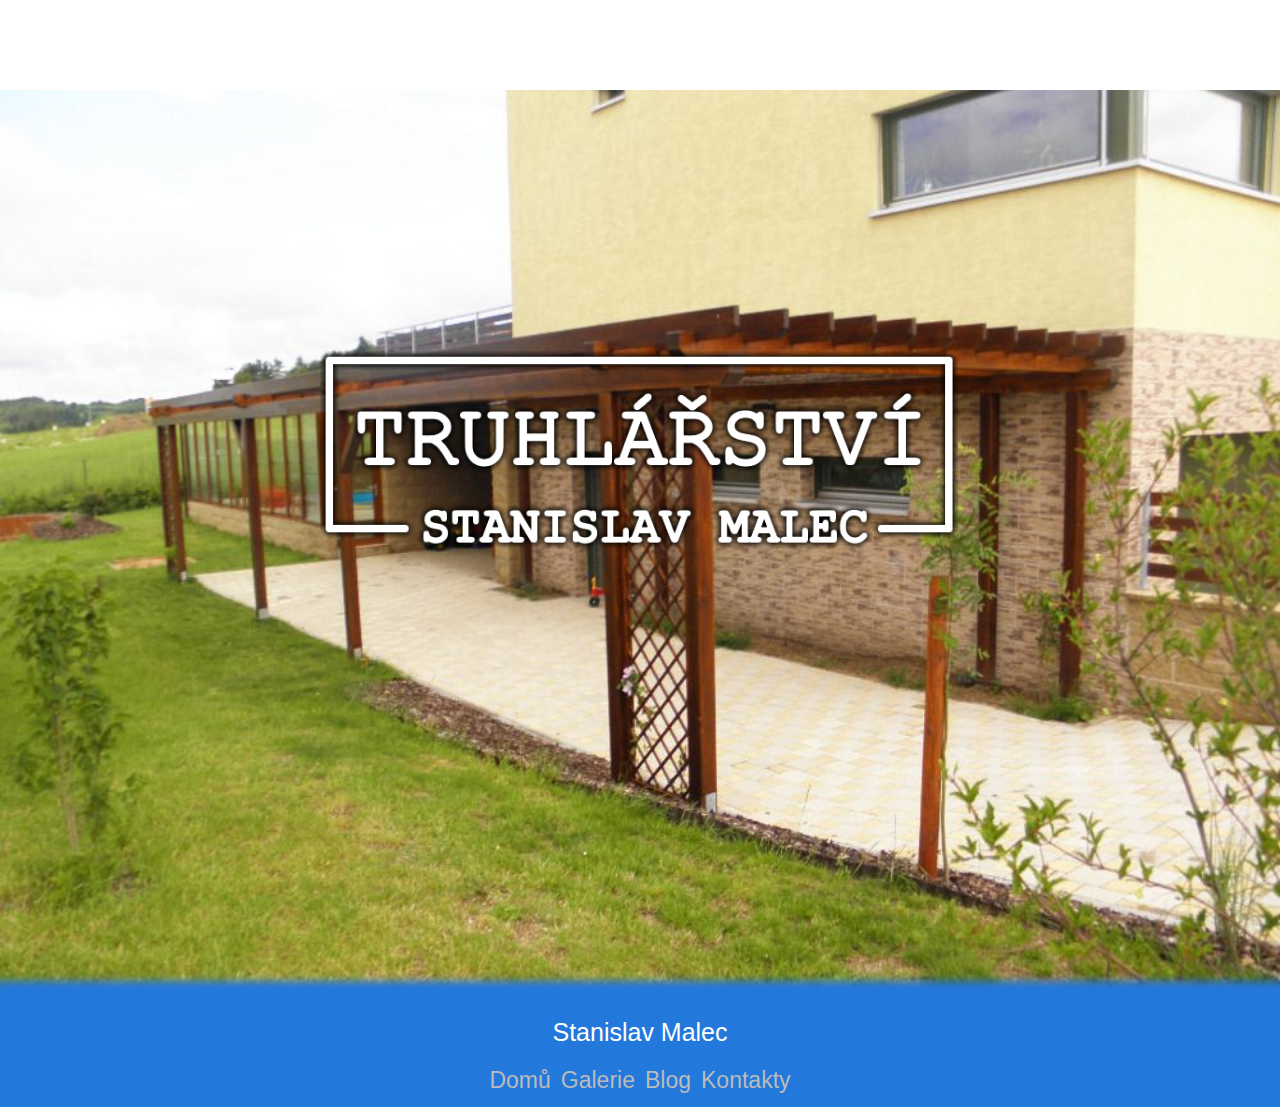
<file: index.html>
<html>
<head>
    <meta charset="UTF-8">
    <meta name="viewport" content="width=device-width, initial-scale=1.0" />
    <link rel="stylesheet" href="style.css">
</head>
<body>
    <div class= "nav">
        <ul>
            <li><a href = "index.html">Domů</a></li>
            <li><a href = "#">Galerie</a></li>
            <li><a href = "#">Blog</a></li>
            <li><a href = "#">Kalkulace</a></li>
            <li><a href = "kontakty.html">Kontakty</a></li>
        </ul>
    </div>

    <div class="logo">
        <img width="100%" src="malec 4.png"/>
    </div>
    <section aria-label="Photos">
        <div class="carousel" data-carousel>
            <ul data-slides>
                <li class="slide" data-active>
                    <img src="foto5.jpg"/>
                </li>
                <li class="slide">
                    <img src="foto2.jpg"/>
                </li>
                <li class="slide">
                    <img src="foto3.jpg"/>
                </li>
                <li class="slide">
                    <img src="foto4.jpg"/>
                </li>
            </ul>
        </div>
    </section>

    <footer class="footer">
        <div class="container">
            <div class="row">
                <div class="footer-col">
                    <h4>Stanislav Malec</h4>
                    <ul>
                        <li><a href="index.html">Domů</a></li>
                        <li><a href="#">Galerie</a></li>
                        <li><a href="#">Blog</a></li>
                        <li><a href="kontakty.html">Kontakty</a></li>
                        
                    </ul>
                </div>
              

    <script src="script.js"></script>

    

</body>



</html>
</file>
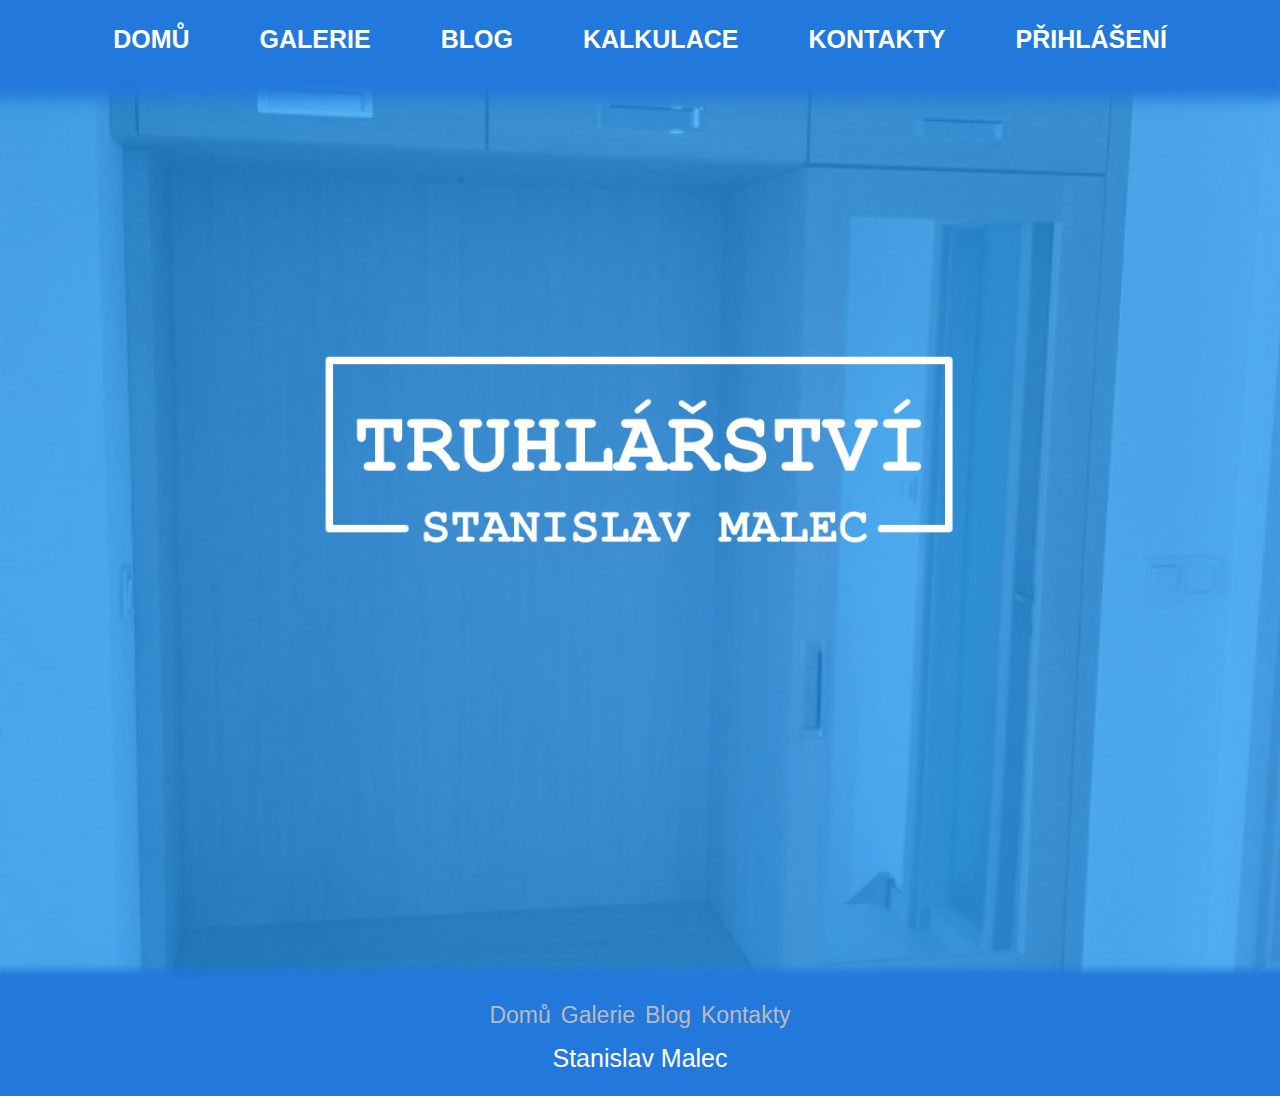
<file: truhlarstvi-sticky-main/index.html>
<html lang="cs">

<head>
    <meta charset="UTF-8">
    <meta name="viewport" content="width=device-width, initial-scale=1.0" />
    <link rel="stylesheet" href="assets/styles/style.css">
</head>

<body>
    <header>
        <div class="navber">
            <nav class="nav">
                <ul class="nav-menu">
                    <li class="nav-item">
                        <a href="index.html" class="nav-link">Domů</a>
                    </li>
                    <li class="nav-item">
                        <a href="gallery.html" class="nav-link">Galerie</a>
                    </li>
                    <li class="nav-item">
                        <a href="blog.html" class="nav-link">Blog</a>
                    </li>
                    <li class="nav-item">
                        <a href="#" class="nav-link">Kalkulace</a>
                    </li>
                    <li class="nav-item">
                        <a href="kontakty.html" class="nav-link">Kontakty</a>
                    </li>
                    <li class="nav-item">
                        <a href="login.html" class="nav-link">Přihlášení</a>
                    </li>

                </ul>

                <div class="hamburger">
                    <span class="bar"></span>
                    <span class="bar"></span>
                    <span class="bar"></span>
                </div>
            </nav>
        </div>
    </header>

    <div class="logo">
        <img width="100%" src="assets/images/malec 4.1.png" />
    </div>

    <section aria-label="Photos">
        <div class="carousel" data-carousel>
            <ul data-slides>
                <li class="slide" data-active>
                    <img src="assets/images/foto1.2.png" alt="">
                </li>
                <li class="slide">
                    <img src="assets/images/foto2.2.png" >
                </li>
                <li class="slide">
                    <img src="assets/images/foto3.3.png" >
                </li>
                <li class="slide">
                    <img src="assets/images/foto4.4.png" >
                </li>
            </ul>
        </div>
    </section>

    <footer class="footer">
        <div class="container">
            <div class="row">
                <div class="footer-col">
                    <ul>
                        <li><a href="index.html">Domů</a></li>
                        <li><a href="#">Galerie</a></li>
                        <li><a href="#">Blog</a></li>
                        <li><a href="kontakty.html">Kontakty</a></li>

                    </ul>
                    <h4>Stanislav malec</h4>
                </div>
            </div>
        </div>
    </footer>

    <script src="assets/scripts/script.js"></script>
</body>
</html>
</file>
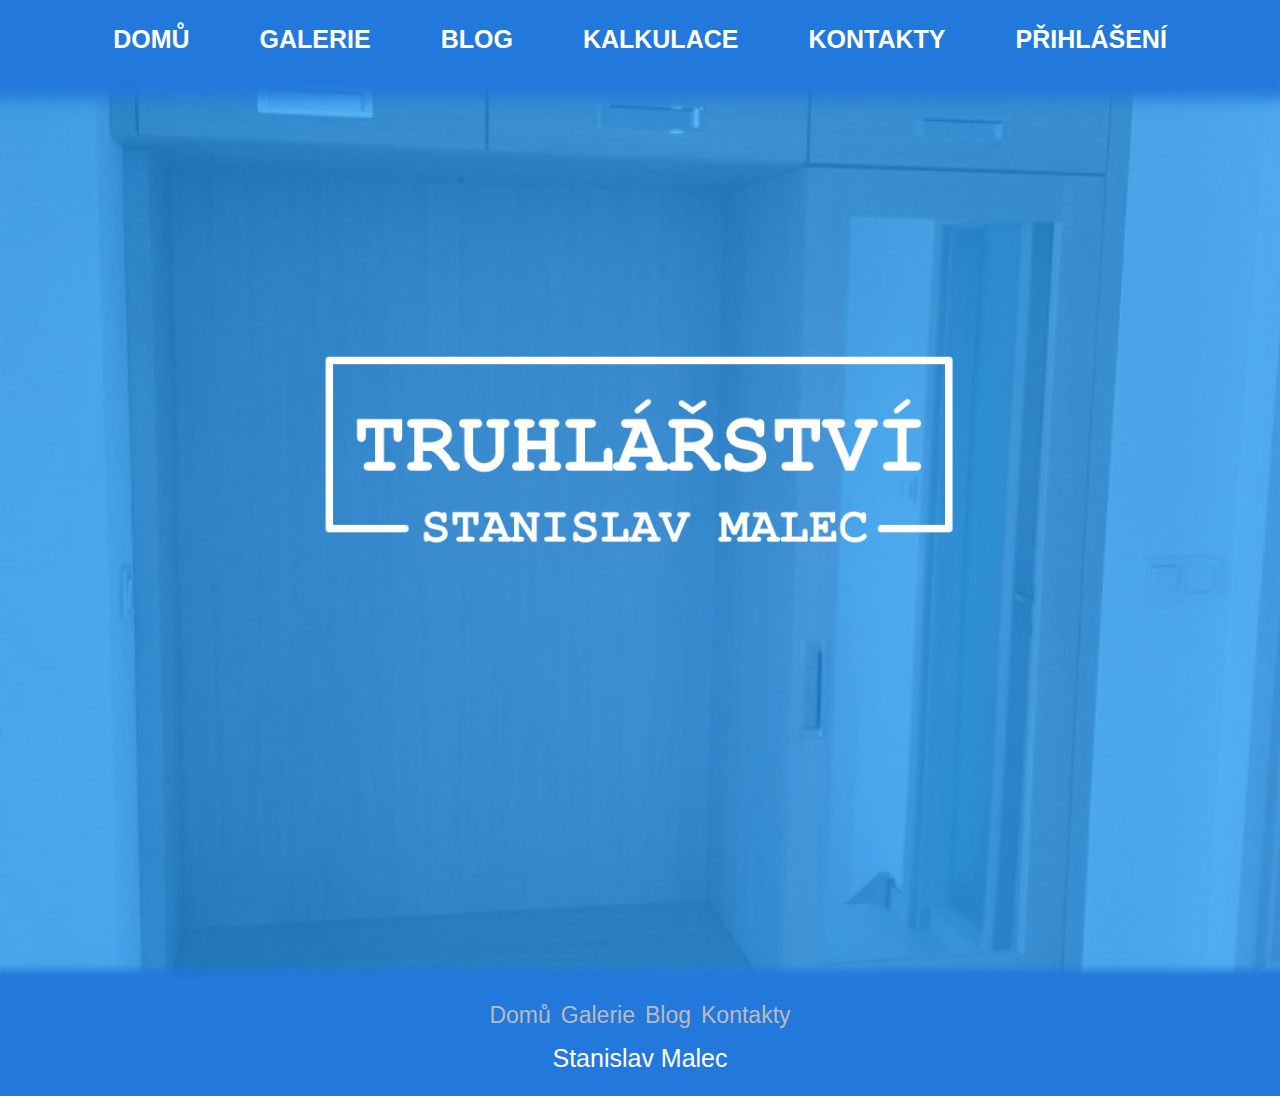
<file: Web-pro-truhlarstvi-main_2/Web-pro-truhlarstvi-main/truhlarstvi-sticky-main/index.html>
<html lang="cs">

<head>
    <meta charset="UTF-8">
    <meta name="viewport" content="width=device-width, initial-scale=1.0" />
    <link rel="stylesheet" href="assets/styles/style.css">
</head>

<body>
    <header>
        <div class="navber">
            <nav class="nav">
                <ul class="nav-menu">
                    <li class="nav-item">
                        <a href="index.html" class="nav-link">Domů</a>
                    </li>
                    <li class="nav-item">
                        <a href="gallery.html" class="nav-link">Galerie</a>
                    </li>
                    <li class="nav-item">
                        <a href="blog.html" class="nav-link">Blog</a>
                    </li>
                    <li class="nav-item">
                        <a href="calcu.html" class="nav-link">Kalkulace</a>
                    </li>
                    <li class="nav-item">
                        <a href="kontakty.html" class="nav-link">Kontakty</a>
                    </li>
                    <li class="nav-item">
                        <a href="login.html" class="nav-link">Přihlášení</a>
                    </li>

                </ul>

                <div class="hamburger">
                    <span class="bar"></span>
                    <span class="bar"></span>
                    <span class="bar"></span>
                </div>
            </nav>
        </div>
    </header>

    <div class="logo">
        <img width="100%" src="assets/images/malec 4.1.png" />
    </div>

    <section aria-label="Photos">
        <div class="carousel" data-carousel>
            <ul data-slides>
                <li class="slide" data-active>
                    <img src="assets/images/foto1.2.png" alt="">
                </li>
                <li class="slide">
                    <img src="assets/images/foto2.2.png" >
                </li>
                <li class="slide">
                    <img src="assets/images/foto3.3.png" >
                </li>
                <li class="slide">
                    <img src="assets/images/foto4.4.png" >
                </li>
            </ul>
        </div>
    </section>

    <footer class="footer">
        <div class="container">
            <div class="row">
                <div class="footer-col">
                    <ul>
                        <li><a href="index.html">Domů</a></li>
                        <li><a href="#">Galerie</a></li>
                        <li><a href="#">Blog</a></li>
                        <li><a href="kontakty.html">Kontakty</a></li>

                    </ul>
                    <h4>Stanislav malec</h4>
                </div>
            </div>
        </div>
    </footer>

    <script src="assets/scripts/script.js"></script>
</body>
</html>
</file>
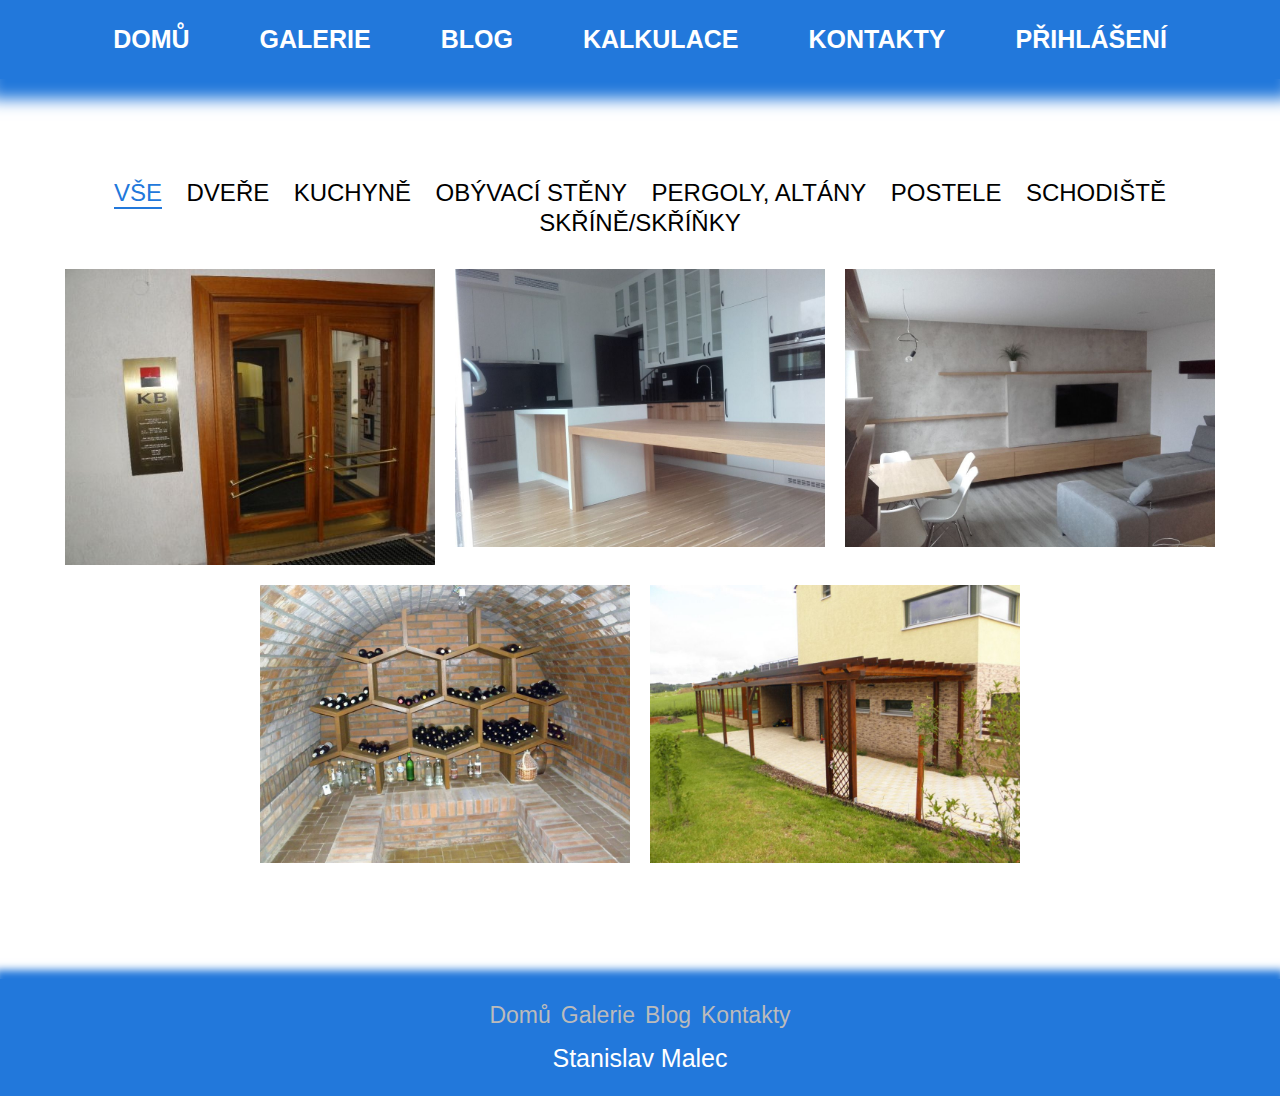
<file: truhlarstvi-sticky-main/gallery.html>
<html lang="cs">

<head>
    <meta charset="UTF-8">
    <meta name="viewport" content="width=device-width, initial-scale=1.0" />
    <link rel="stylesheet" href="assets/styles/style.css">
    <link rel="stylesheet" href="assets/styles/gallery.css">
    
</head>

<body>
    <header>
        <div class="navber">
            <nav class="nav">
                <ul class="nav-menu">
                    <li class="nav-item">
                        <a href="index.html" class="nav-link">Domů</a>
                    </li>
                    <li class="nav-item">
                        <a href="gallery.html" class="nav-link">Galerie</a>
                    </li>
                    <li class="nav-item">
                        <a href="blog.html" class="nav-link">Blog</a>
                    </li>
                    <li class="nav-item">
                        <a href="#" class="nav-link">Kalkulace</a>
                    </li>
                    <li class="nav-item">
                        <a href="kontakty.html" class="nav-link">Kontakty</a>
                    </li>
                    <li class="nav-item">
                        <a href="login.html" class="nav-link">Přihlášení</a>
                    </li>

                </ul>

                <div class="hamburger">
                    <span class="bar"></span>
                    <span class="bar"></span>
                    <span class="bar"></span>
                </div>
            </nav>
        </div>
    </header>
    <section class="gallery">
        <div class="galerie">
            <div class="row">
                <div class="gallery-filter">
                    <span class="filter-item active" data-filter="all">vše</span>
                    <span class="filter-item" data-filter="door">dveře</span>
                    <span class="filter-item" data-filter="kitchen">kuchyně</span>
                    <span class="filter-item" data-filter="wall">obývací stěny</span>
                    <span class="filter-item" data-filter="pergo">pergoly, altány</span>
                    <span class="filter-item" data-filter="bed">postele</span>
                    <span class="filter-item" data-filter="stairs">schodiště</span>
                    <span class="filter-item" data-filter="watch">skříně/skříňky</span>
                </div>
            </div>
            <div class="row">

                <div class="gallery-item door">
                    <div class="gallery-item-inner">
                        <img src="assets/images/foto1.jpg" alt="door">
                    </div>
                </div>

                <div class="gallery-item kitchen">
                    <div class="gallery-item-inner">
                        <img src="assets/images/foto2.jpg" alt="kitchen">
                    </div>
                </div>

                <div class="gallery-item wall">
                    <div class="gallery-item-inner">
                        <img src="assets/images/foto3.jpg" alt="wall">
                    </div>
                </div>

                <div class="gallery-item pergo">
                    <div class="gallery-item-inner">
                        <img src="assets/images/foto4.jpg" alt="pergo">
                    </div>
                </div>

                <div class="gallery-item bed">
                    <div class="gallery-item-inner">
                        <img src="assets/images/foto5.jpg" alt="bed">
                    </div>
                </div>

            </div>
        </div>
    </section>
   

    <footer class="footer">
        <div class="container">
            <div class="row">
                <div class="footer-col">
                    <ul>
                        <li><a href="index.html">Domů</a></li>
                        <li><a href="#">Galerie</a></li>
                        <li><a href="#">Blog</a></li>
                        <li><a href="kontakty.html">Kontakty</a></li>

                    </ul>
                    <h4>Stanislav malec</h4>
                </div>
            </div>
        </div>
    </footer>

    <script src="assets/scripts/script.js"></script>
    <script src="assets/scripts/gallery.js"></script>
   
</body>
</html>
</file>
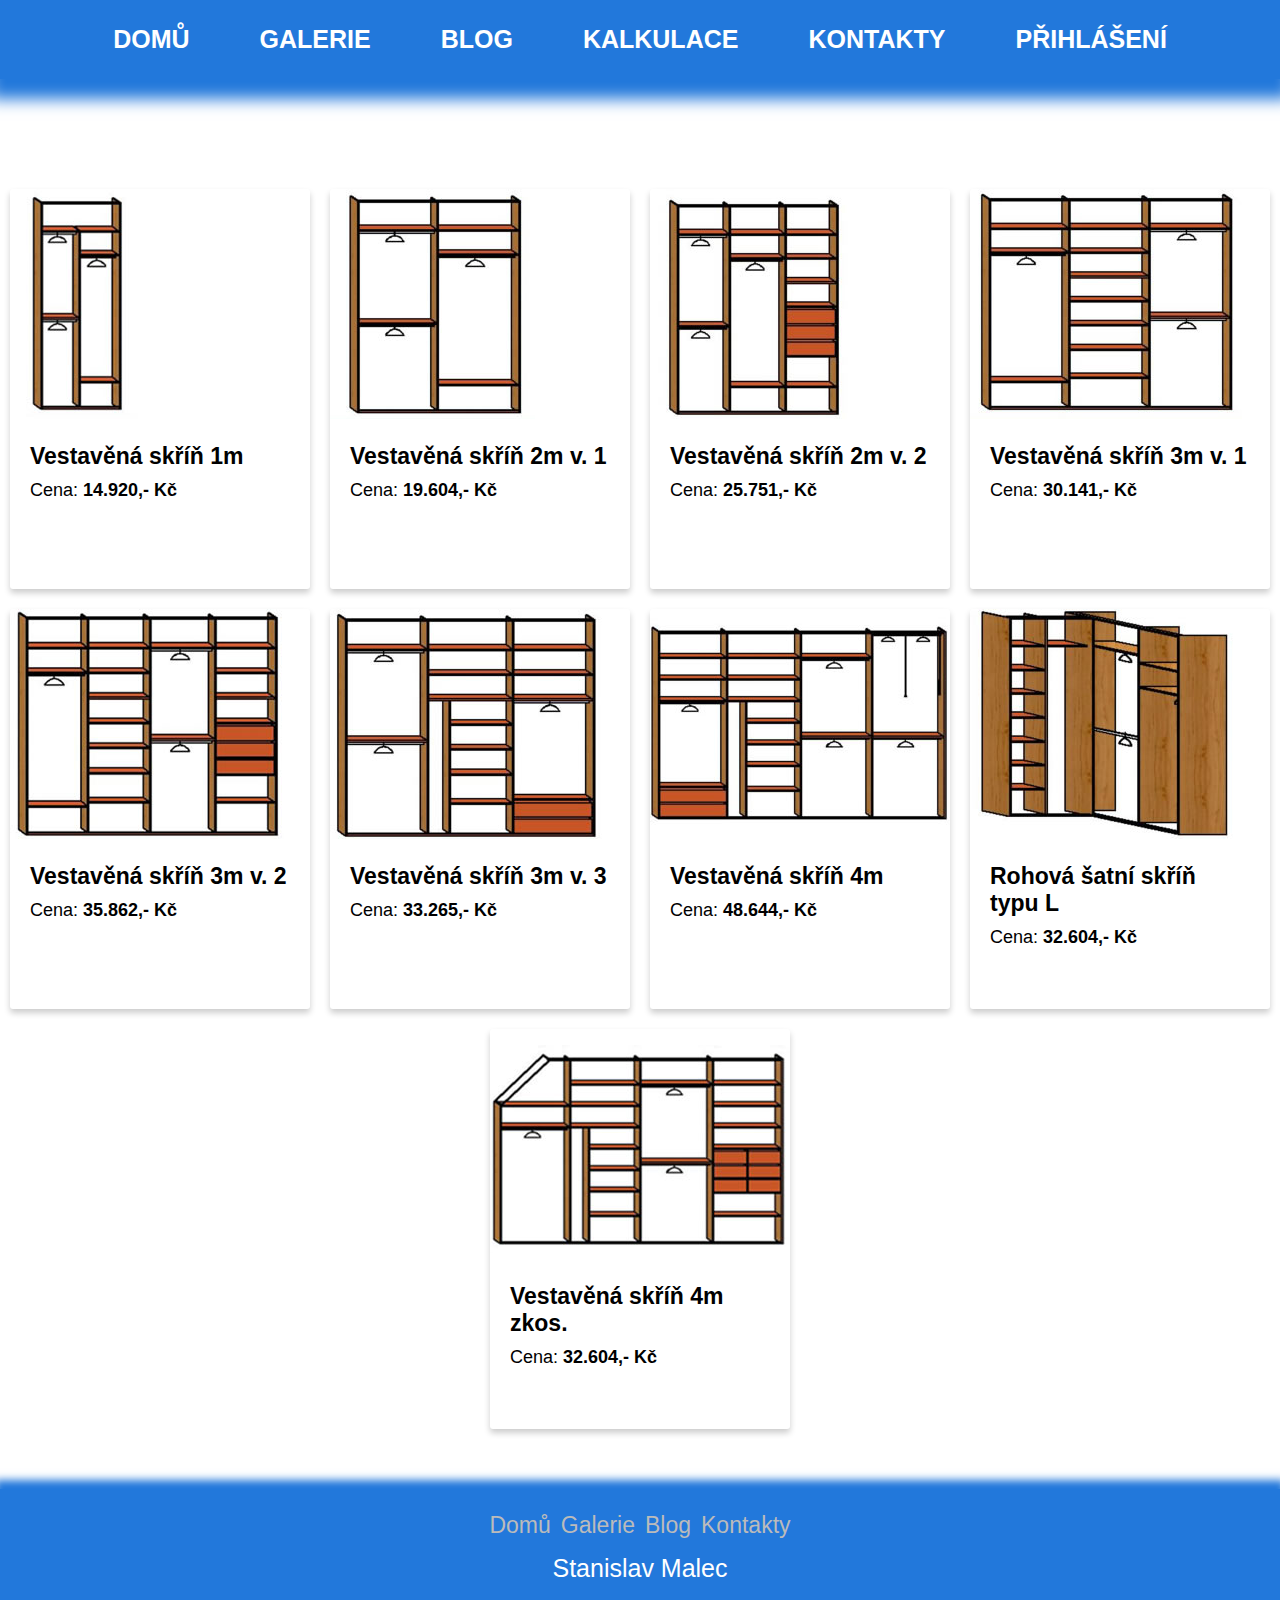
<file: Web-pro-truhlarstvi-main_2/Web-pro-truhlarstvi-main/truhlarstvi-sticky-main/calcu.html>
<!DOCTYPE html>
<html lang="cs-cz" dir="ltr">
<head> 
  <meta charset="UTF-8"> 
  <meta id="viewport" name="viewport" content="width=device-width, minimum-scale=1.0, maximum-scale=1.0, initial-scale=1, user-scalable=no">
  <link rel="stylesheet" href="assets/styles/calc.css">
  <link rel="stylesheet" href="assets/styles/style.css">
  
</head>
<body>
    <header>
        <div class="navber">
            <nav class="nav">
                <ul class="nav-menu">
                    <li class="nav-item">
                        <a href="index.html" class="nav-link">Domů</a>
                    </li>
                    <li class="nav-item">
                        <a href="gallery.html" class="nav-link">Galerie</a>
                    </li>
                    <li class="nav-item">
                        <a href="blog.html" class="nav-link">Blog</a>
                    </li>
                    <li class="nav-item">
                        <a href="calcu.html" class="nav-link">Kalkulace</a>
                    </li>
                    <li class="nav-item">
                        <a href="kontakty.html" class="nav-link">Kontakty</a>
                    </li>
                    <li class="nav-item">
                        <a href="login.html" class="nav-link">Přihlášení</a>
                    </li>

                </ul>

                <div class="hamburger">
                    <span class="bar"></span>
                    <span class="bar"></span>
                    <span class="bar"></span>
                </div>
            </nav>
        </div>
    </header>
    
<div class="lists clearfix calc-wrapper categories-wrapper">
  <div class="pow">
    <div class="item col-6 col-12">    
      <div class="img col-tcenter">
        <img class="lazy" src="assets/images/skrin-1m-l.jpg">
      </div>
      <div class="text">
        <h3 class="tcenter">Vestavěná skříň 1m</h3>
        <p>Cena: <strong>14.920,- Kč</strong></p>
      </div>        
    </div>
    <div class="item col-6 col-12">    
      <div class="img col-tcenter">
        <img class="lazy" src="assets/images/skrin-2m-i-l.jpg" >
      </div>
      <div class="text">
        <h3 class="tcenter">Vestavěná skříň 2m v. 1</h3>
        <p>Cena: <strong>19.604,- Kč</strong></p>
      </div>        
    </div>
    <div class="item col-6 col-12">    
      <div class="img col-tcenter">
        <img class="lazy" src="assets/images/skrin-2m-ii-l.jpg">
      </div>
      <div class="text">
        <h3 class="tcenter">Vestavěná skříň 2m v. 2</h3>
        <p>Cena: <strong>25.751,- Kč</strong></p>
      </div>        
    </div>
    <div class="item col-6 col-12">    
      <div class="img col-tcenter">
        <img class="lazy" src="assets/images/skrin-3m-l-2.jpg">
      </div>
      <div class="text">
        <h3 class="tcenter">Vestavěná skříň 3m v. 1</h3>
        <p>Cena: <strong>30.141,- Kč</strong></p>
      </div>        
    </div>
    <div class="item col-6 col-12">    
      <div class="img col-tcenter">
        <img class="lazy" src="assets/images/skrin-3m-ii-l-2.jpg">
      </div>
      <div class="text">
        <h3 class="tcenter">Vestavěná skříň 3m v. 2</h3>
        <p>Cena: <strong>35.862,- Kč</strong></p>
      </div>        
    </div>
    <div class="item col-6 col-12">    
      <div class="img col-tcenter">
        <img class="lazy" src="assets/images/skrin-3m-iii-l-2.jpg">
      </div>
      <div class="text">
        <h3 class="tcenter">Vestavěná skříň 3m v. 3</h3>
        <p>Cena: <strong>33.265,- Kč</strong></p>
      </div>        
    </div>
    <div class="item col-6 col-12">    
      <div class="img col-tcenter">
        <img class="lazy" src="assets/images/skrin-4m-l.jpg">
      </div>
      <div class="text">
        <h3 class="tcenter">Vestavěná skříň 4m</h3>
        <p>Cena: <strong>48.644,- Kč</strong></p>
      </div>        
    </div>
    <div class="item col-6 col-12">    
      <div class="img col-tcenter">
        <img class="lazy" src="assets/images/skrin-rohova-l.jpg">
      </div>
      <div class="text">
        <h3 class="tcenter">Rohová šatní skříň typu L</h3>
        <p>Cena: <strong>32.604,- Kč</strong></p>
      </div>        
    </div>
    <div class="item col-6 col-12">    
      <div class="img col-tcenter">
        <img class="lazy" src="assets/images/skrin-4m-sikma-l.jpg">
      </div>
      <div class="text">
        <h3 class="tcenter">Vestavěná skříň 4m zkos.</h3>
         <p>Cena: <strong>32.604,- Kč</strong></p>
    
         </div>        
     </div>
 </div>
 <script src="assets/scripts/script.js"></script>

 <footer class="footer">
  <div class="container">
      <div class="row">
          <div class="footer-col">
              <ul>
                  <li><a href="index.html">Domů</a></li>
                  <li><a href="#">Galerie</a></li>
                  <li><a href="#">Blog</a></li>
                  <li><a href="kontakty.html">Kontakty</a></li>

              </ul>
              <h4>Stanislav malec</h4>
          </div>
      </div>
  </div>
</footer>
</div>
</file>
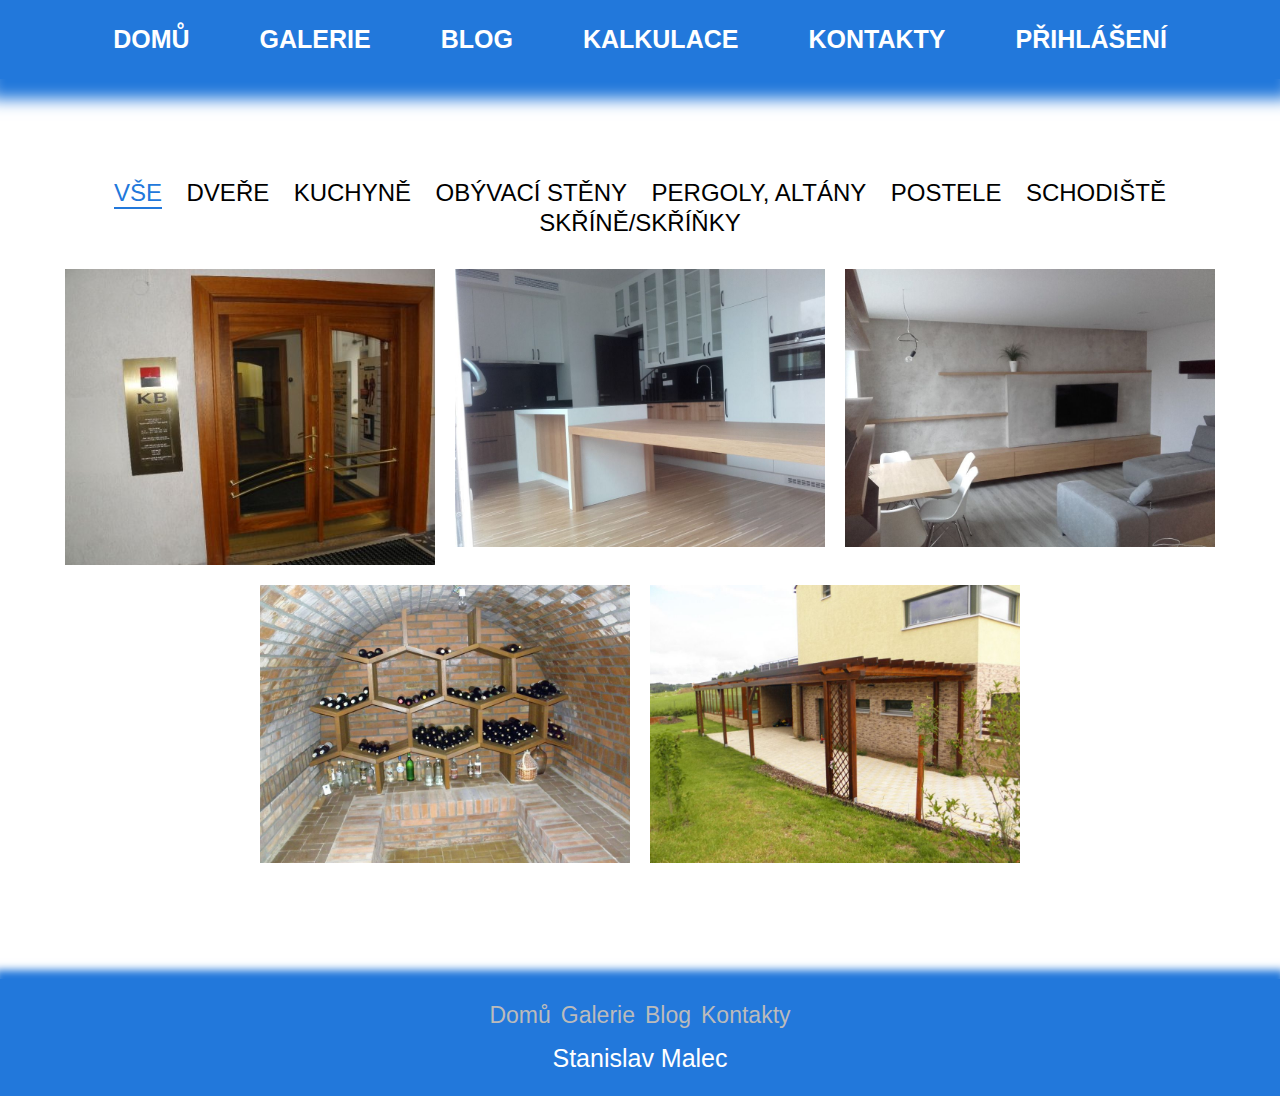
<file: Web-pro-truhlarstvi-main_2/Web-pro-truhlarstvi-main/truhlarstvi-sticky-main/gallery.html>
<html lang="cs">

<head>
    <meta charset="UTF-8">
    <meta name="viewport" content="width=device-width, initial-scale=1.0" />
    <link rel="stylesheet" href="assets/styles/style.css">
    <link rel="stylesheet" href="assets/styles/gallery.css">
    
</head>

<body>
    <header>
        <div class="navber">
            <nav class="nav">
                <ul class="nav-menu">
                    <li class="nav-item">
                        <a href="index.html" class="nav-link">Domů</a>
                    </li>
                    <li class="nav-item">
                        <a href="gallery.html" class="nav-link">Galerie</a>
                    </li>
                    <li class="nav-item">
                        <a href="blog.html" class="nav-link">Blog</a>
                    </li>
                    <li class="nav-item">
                        <a href="calcu.html" class="nav-link">Kalkulace</a>
                    </li>
                    <li class="nav-item">
                        <a href="kontakty.html" class="nav-link">Kontakty</a>
                    </li>
                    <li class="nav-item">
                        <a href="login.html" class="nav-link">Přihlášení</a>
                    </li>

                </ul>

                <div class="hamburger">
                    <span class="bar"></span>
                    <span class="bar"></span>
                    <span class="bar"></span>
                </div>
            </nav>
        </div>
    </header>
    <section class="gallery">
        <div class="galerie">
            <div class="row">
                <div class="gallery-filter">
                    <span class="filter-item active" data-filter="all">vše</span>
                    <span class="filter-item" data-filter="door">dveře</span>
                    <span class="filter-item" data-filter="kitchen">kuchyně</span>
                    <span class="filter-item" data-filter="wall">obývací stěny</span>
                    <span class="filter-item" data-filter="pergo">pergoly, altány</span>
                    <span class="filter-item" data-filter="bed">postele</span>
                    <span class="filter-item" data-filter="stairs">schodiště</span>
                    <span class="filter-item" data-filter="watch">skříně/skříňky</span>
                </div>
            </div>
            <div class="row">

                <div class="gallery-item door">
                    <div class="gallery-item-inner">
                        <img src="assets/images/foto1.jpg" alt="door">
                    </div>
                </div>

                <div class="gallery-item kitchen">
                    <div class="gallery-item-inner">
                        <img src="assets/images/foto2.jpg" alt="kitchen">
                    </div>
                </div>

                <div class="gallery-item wall">
                    <div class="gallery-item-inner">
                        <img src="assets/images/foto3.jpg" alt="wall">
                    </div>
                </div>

                <div class="gallery-item pergo">
                    <div class="gallery-item-inner">
                        <img src="assets/images/foto4.jpg" alt="pergo">
                    </div>
                </div>

                <div class="gallery-item bed">
                    <div class="gallery-item-inner">
                        <img src="assets/images/foto5.jpg" alt="bed">
                    </div>
                </div>

            </div>
        </div>
    </section>
   

    <footer class="footer">
        <div class="container">
            <div class="row">
                <div class="footer-col">
                    <ul>
                        <li><a href="index.html">Domů</a></li>
                        <li><a href="#">Galerie</a></li>
                        <li><a href="#">Blog</a></li>
                        <li><a href="kontakty.html">Kontakty</a></li>

                    </ul>
                    <h4>Stanislav malec</h4>
                </div>
            </div>
        </div>
    </footer>

    <script src="assets/scripts/script.js"></script>
    <script src="assets/scripts/gallery.js"></script>
   
</body>
</html>
</file>
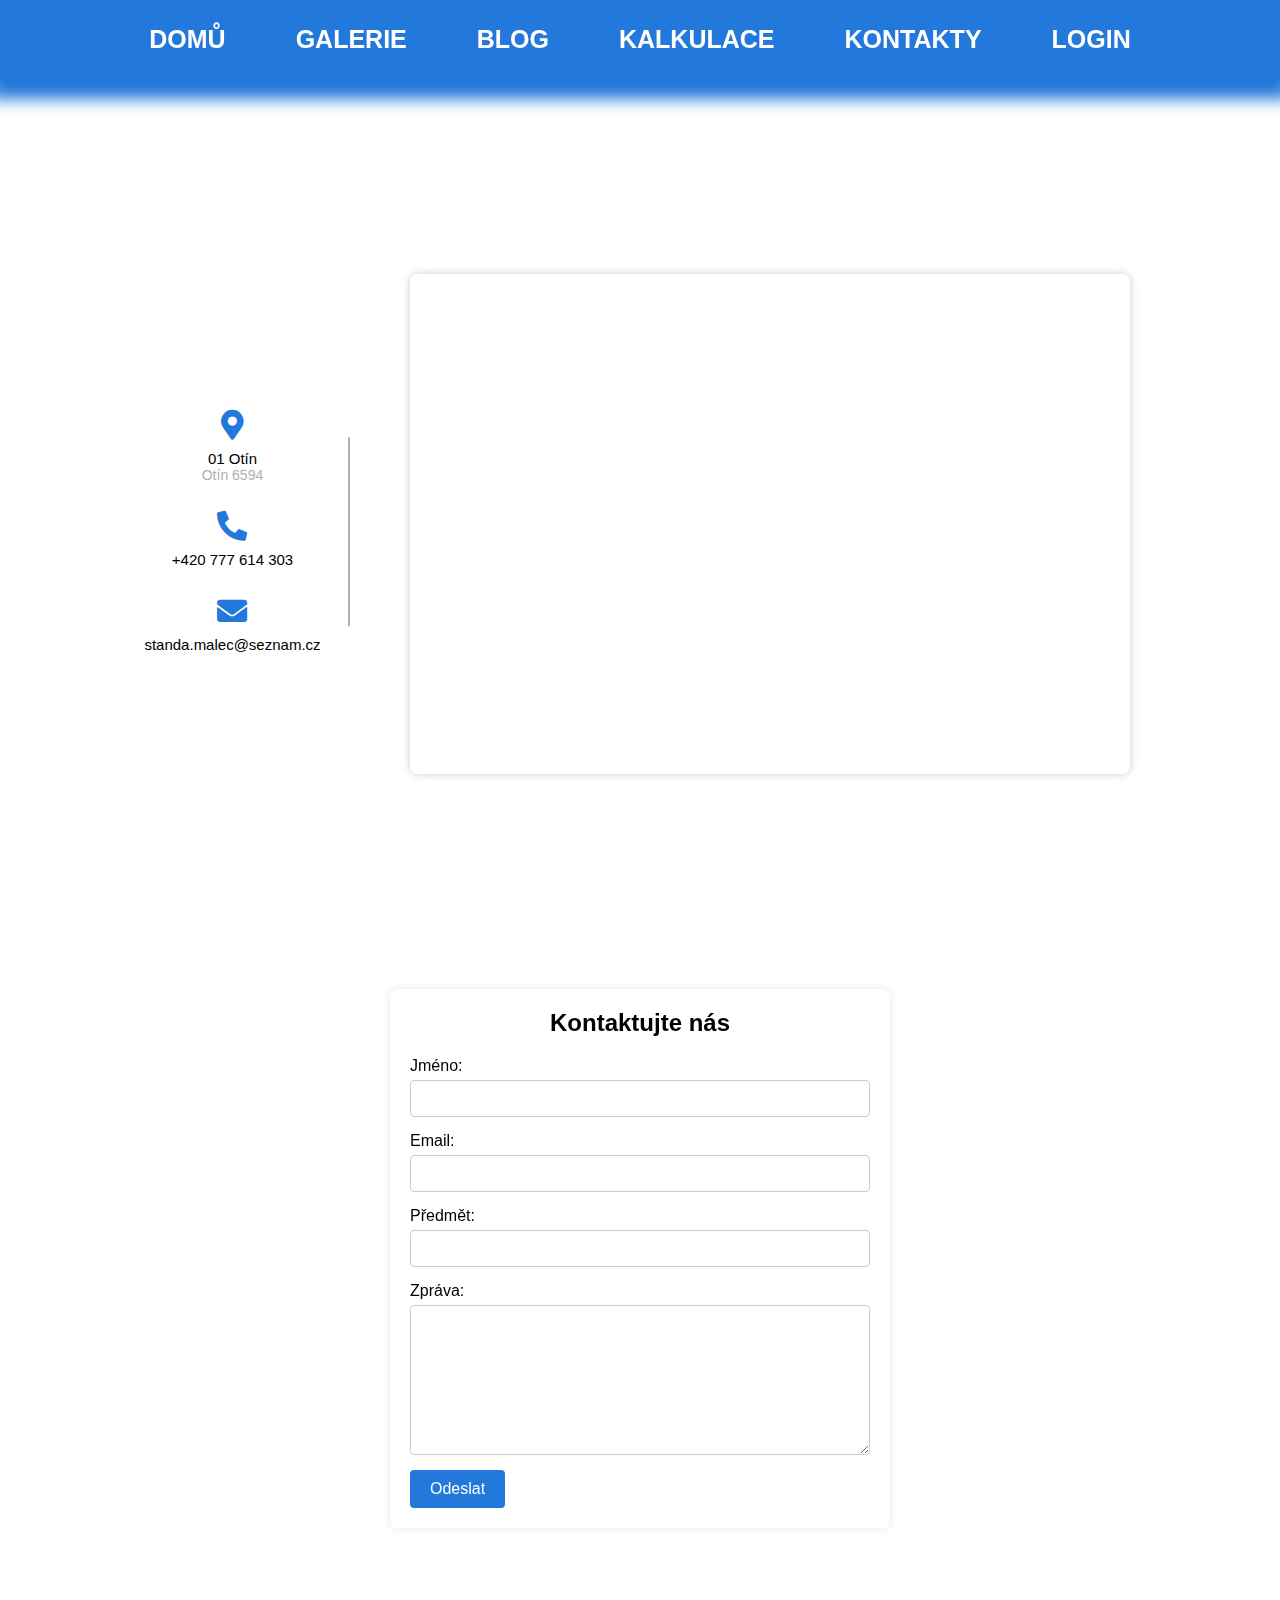
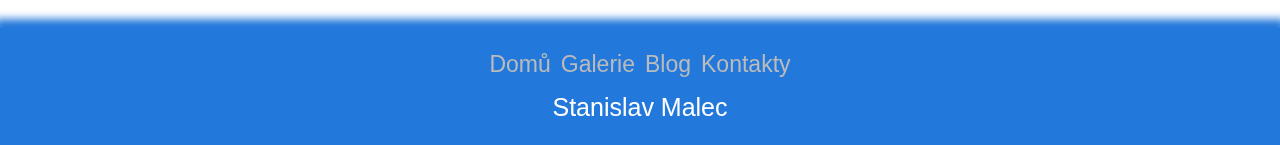
<file: Web-pro-truhlarstvi-main_2/Web-pro-truhlarstvi-main/truhlarstvi-sticky-main/kontakty.html>
<html lang="cs">

<head>
  <meta charset="UTF-8">
  <meta name="viewport" content="width=device-width, initial-scale=1.0" />
  <link rel="stylesheet" href="assets/styles/style.css">
  <link rel="stylesheet" href="assets/styles/contact.css">
  <link rel="stylesheet" href="https://cdnjs.cloudflare.com/ajax/libs/font-awesome/5.13.0/css/all.min.css">
</head>

<body>
  <header>
    <div class="navber">
      <nav class="nav">
        <ul class="nav-menu">
          <li class="nav-item">
            <a href="index.html" class="nav-link">Domů</a>
          </li>
          <li class="nav-item">
            <a href="#" class="nav-link">Galerie</a>
          </li>
          <li class="nav-item">
            <a href="#" class="nav-link">Blog</a>
          </li>
          <li class="nav-item">
            <a href="calcu.html" class="nav-link">Kalkulace</a>
          </li>
          <li class="nav-item">
            <a href="kontakty.html" class="nav-link">Kontakty</a>
          </li>
          <li class="nav-item">
            <a href="login.php" class="nav-link">Login</a>
          </li>
        </ul>

        <div class="hamburger">
          <span class="bar"></span>
          <span class="bar"></span>
          <span class="bar"></span>
        </div>
      </nav>
    </div>
  </header>

  <div class="info-container">
    <div class="content">
      <div class="left-side">
        <div class="address details">
          <i class="fas fa-map-marker-alt"></i>
          <div class="topic">01 Otín</div>
          <div class="text-two">Otín 6594 </div>
        </div>
        <div class="phone details">
          <i class="fas fa-phone-alt"></i>
          <div class="topic">+420 777 614 303</div>
        </div>
        <div class="email details">
          <i class="fas fa-envelope"></i>
          <div class="topic">standa.malec@seznam.cz</div>
        </div>
      </div>
      <div class="right-side">
        <iframe class="map"
          src="https://www.google.com/maps/embed?pb=!1m14!1m8!1m3!1d5196.880410720489!2d15.907686!3d49.362743!3m2!1i1024!2i768!4f13.1!3m3!1m2!1s0x470d6c4ed17f456f%3A0x4bfa536cf6e40788!2zT3TDrW4gNiwgNTk0IDAxIE90w61uLCDEjGVza28!5e0!3m2!1scs!2sus!4v1702593347290!5m2!1scs!2sus"></iframe>
      </div>
    </div>
  </div>


  <div class="container-contact">
    <h2>Kontaktujte nás</h2>
    <form action="mailto:mastnyv.04@spst.eu" method="post" enctype="text/plain">
        <label for="name">Jméno:</label>
        <input type="text" id="name" name="name" required>

        <label for="email">Email:</label>
        <input type="email" id="email" name="email" required>

        <label for="subject">Předmět:</label>
        <input type="text" id="subject" name="subject" required>

        <label for="message">Zpráva:</label>
        <textarea id="message" name="message" required></textarea>

        <input type="submit" value="Odeslat">
    </form>
</div>

  <footer class="footer">
    <div class="container">
      <div class="row">
        <div class="footer-col">
          <ul>
            <li><a href="index.html">Domů</a></li>
            <li><a href="#">Galerie</a></li>
            <li><a href="#">Blog</a></li>
            <li><a href="kontakty.html">Kontakty</a></li>
          </ul>
          <h4>Stanislav malec</h4>
        </div>
      </div>
    </div>
  </footer>

  <script src="assets/scripts/script.js"></script>
</body>

</html>
</file>
<file: style.css>
.logo {
  position:absolute;
  align-items: center;
  height: auto;
  width: auto;
  top: 50%;
  left: 50%;
  transform: translate(-50%, -50%);
  z-index: 1;
}

.carousel {
  width: 100%;
  height: 100%;
  
  position: relative;
}

.carousel > ul {
  margin: 0;
  padding: 0;
  list-style: none;
}

.slide {
  position: absolute;
  align-items: center;
  inset: 0;
  opacity: 0;
  transition: 200ms opacity ease-in-out;
  transition-delay: 200ms;
  z-index: -1;
}

.slide > img {
  display:inline;
  width: 100%;
  height:100%;
  object-fit:cover;
  border: none;
  object-position: center;

}

.slide[data-active] {
  opacity: 1;
  z-index: -1;
  transition-delay: 0ms;
}



*{
  padding: 0;
  margin: 0;
  
}

body{
    margin: 0;
    padding: 0;
    background: #fff;
    font-family: Arial, Helvetica, sans-serif;
    overflow-x: hidden;
    overflow-y: scroll;
}

::-webkit-scrollbar {
  width: 12px; 
  background-color: transparent; 
}

::-webkit-scrollbar-thumb {
  border-radius: 10px;
  -webkit-box-shadow: inset 0 0 6px rgba(0, 0, 0, 0.3);
  background-color: #fff; /* White color for the thumb */
}

::-webkit-scrollbar-track {
  border-radius: 10px;
  background-color: transparent; 
}

header{
  background-color: rgb(34, 120, 219);
  box-shadow: 0px 9px 15px 11px rgb(34, 120, 219);
 

}

li{
  list-style: none;
}

a{
  color: white;
  text-decoration: none;
}

.navber{
  max-width: 1224px;
  width: 92%;
  margin: 0 auto;

}

.nav{
   min-height: 70px;
  display: flex;
  justify-content: center;
  align-items: center;
  padding: 0 24px;
  z-index: 2;
}

.nav-link{
   text-decoration: none;
    color:#fff;
    width: auto;
    display:block;
    padding: 25px 5px;
    font-size: 25px;
    text-transform: uppercase;
    font-weight: bold;
  
  
}



.nav-menu{
  display: flex;
  justify-content: center;
  align-items: center;
  gap: 60px;
  z-index: 3;
}

.nav-link::before{
    content: "";
}
.nav-link:hover::before {
    border-left: solid 4px white;
    padding-left: 10px;
    margin-left: -5px;
    align-items: center;
    transition: all 0.1s ease;
    
}

.hamburger{
  display: none;
  cursor: pointer;
}

.bar{
  display: block;
  width: 27px;
  height: 5px;
  margin: 5px auto;
  -webkit-transition: all 0.3s ease;
  transition: all 0.3s ease;
  background-color: white;
}



.row{
	display: flex;
	flex-wrap: wrap;
}

  



.container{
	max-width: 1170px;
	margin:auto;
}
.row{
	display: flex;
	justify-content: center;
}


.footer{
  margin-bottom: auto;
  background: rgb(34, 120, 219);
   padding: 1% 0;
   box-shadow: 0px -4px 8px 5px rgb(34, 120, 219);
}
.footer-2 {
  justify-content: center;
  position: absolute;
  bottom: 0;
  width: 100%;
  background: rgb(34, 120, 219);
  padding: 1% 0;
  box-shadow: 0px -4px 8px 5px rgb(34, 120, 219);
}
.footer-col{
  width: 25%;
  padding: 0 25px;
  display: flex; 
  flex-direction: column; 
  align-items: center; 
  
}
.footer-col ul {
  list-style: none;
  display: flex; 
  justify-content: space-between; 
  }

  .footer-col ul li {
    margin-bottom: 0; 
  }
  
  .footer-col ul li:not(:last-child) {
    margin-right: 10px; 
  }
  .footer-col h4 {
	font-size: 25px;
	color: #ffffff;
	padding-top: 15px;
	text-transform: capitalize;
	margin-bottom: 10px;
	font-weight: 500;
	position: relative;
	text-align: center; 
  }



.footer-col ul li a{
  padding-top: 10px;
	font-size: 23px;
	text-transform: capitalize;
	color: #ffffff;
	text-decoration: none;
	font-weight: 300;
	color: #bbbbbb;
	display: block;
	transition: all 0.3s ease;
}
.footer-col ul li a:hover{
	color: #ffffff;
}



@media (max-width: 1000px) {
  .footer-col {
    width: 100%;
    text-align: center;
  }

  .footer-col ul {
    display: block;
    text-align: center;
  }

  .footer-col ul li {
    margin-bottom: 10px;
  }



  .hamburger{
    display: block;
  }

  .hamburger.active .bar:nth-child(2){
    opacity: 0;
  }
  .hamburger.active .bar:nth-child(1){
    transform: translateY(10px) rotate(47deg);
  }
  .hamburger.active .bar:nth-child(3){
    transform: translateY(-10px) rotate(-47deg);
  }

  .nav-menu{
    position: absolute;
    left : -100%;
    top: 70px;
    gap: 0;
    flex-direction: column;
    background: rgb(34, 120, 219);
    width: 100%;
    text-align: center;
    transition: 0.4s;
    border-top: 4px solid white;
    
  }

  .nav-item{
    margin: 2px 0;
  }

  .nav-menu.active{
    left: 0;
  
    
  }
}
</file>
<file: truhlarstvi-sticky-main/assets/styles/style.css>
.logo {
  position:absolute;
  align-items: center;
  height: auto;
  width: auto;
  top: 50%;
  left: 50%;
  transform: translate(-50%, -50%);
  z-index: 1;
}

.carousel {
  width: 100%;
  height: 100%;
  
  position: relative;
}

.carousel > ul {
  margin: 0;
  padding: 0;
  list-style: none;
}

.slide {
  position: absolute;
  align-items: center;
  inset: 0;
  opacity: 0;
  transition: 200ms opacity ease-in-out;
  transition-delay: 200ms;
  z-index: -1;
}

.slide > img {
  display:inline;
  width: 100%;
  height:100%;
  object-fit:cover;
  border: none;
  object-position: center;

}

.slide[data-active] {
  opacity: 1;
  z-index: -1;
  transition-delay: 0ms;
}



*{
  padding: 0;
  margin: 0;
  
}

body{
    margin: 0;
    padding: 0;
    background: #fff;
    font-family: Arial, Helvetica, sans-serif;
    overflow-x: hidden;
    overflow-y: scroll;
}

::-webkit-scrollbar {
  width: 12px; 
  background-color: transparent; 
}

::-webkit-scrollbar-thumb {
  border-radius: 10px;
  -webkit-box-shadow: inset 0 0 6px rgba(0, 0, 0, 0.3);
  background-color: #fff; /* White color for the thumb */
}

::-webkit-scrollbar-track {
  border-radius: 10px;
  background-color: transparent; 
}

header{
  background-color: rgb(34, 120, 219);
  box-shadow: 0px 9px 15px 11px rgb(34, 120, 219);
 

}

li{
  list-style: none;
}

a{
  color: white;
  text-decoration: none;
}

.navber{
  max-width: 1224px;
  width: 92%;
  margin: 0 auto;

}

.nav{
   min-height: 70px;
  display: flex;
  justify-content: center;
  align-items: center;
  padding: 0 24px;
  z-index: 2;
}

.nav-link{
   text-decoration: none;
    color:#fff;
    width: auto;
    display:block;
    padding: 25px 5px;
    font-size: 25px;
    text-transform: uppercase;
    font-weight: bold;
  
  
}



.nav-menu{
  display: flex;
  justify-content: center;
  align-items: center;
  gap: 60px;
  z-index: 3;
}

.nav-link::before{
    content: "";
}
.nav-link:hover::before {
    border-left: solid 4px white;
    padding-left: 10px;
    margin-left: -5px;
    align-items: center;
    transition: all 0.1s ease;
    
}

.hamburger{
  display: none;
  cursor: pointer;
}

.bar{
  display: block;
  width: 27px;
  height: 5px;
  margin: 5px auto;
  -webkit-transition: all 0.3s ease;
  transition: all 0.3s ease;
  background-color: white;
}



.row{
	display: flex;
	flex-wrap: wrap;
}

  



.container{
	max-width: 1170px;
	margin:auto;
}
.row{
	display: flex;
	justify-content: center;
}


.footer{
  margin-bottom: auto;
  background: rgb(34, 120, 219);
   padding: 1% 0;
   box-shadow: 0px -4px 8px 5px rgb(34, 120, 219);
}
.footer-2 {
  justify-content: center;
  position: absolute;
  bottom: 0;
  width: 100%;
  background: rgb(34, 120, 219);
  padding: 1% 0;
  box-shadow: 0px -4px 8px 5px rgb(34, 120, 219);
}
.footer-col{
  width: 25%;
  padding: 0 25px;
  display: flex; 
  flex-direction: column; 
  align-items: center; 
  
}
.footer-col ul {
  list-style: none;
  display: flex; 
  justify-content: space-between; 
  }

  .footer-col ul li {
    margin-bottom: 0; 
  }
  
  .footer-col ul li:not(:last-child) {
    margin-right: 10px; 
  }
  .footer-col h4 {
	font-size: 25px;
	color: #ffffff;
	padding-top: 15px;
	text-transform: capitalize;
	margin-bottom: 10px;
	font-weight: 500;
	position: relative;
	text-align: center; 
  }



.footer-col ul li a{
  padding-top: 10px;
	font-size: 23px;
	text-transform: capitalize;
	color: #ffffff;
	text-decoration: none;
	font-weight: 300;
	color: #bbbbbb;
	display: block;
	transition: all 0.3s ease;
}
.footer-col ul li a:hover{
	color: #ffffff;
}



@media (max-width: 1000px) {
  .footer-col {
    width: 100%;
    text-align: center;
  }

  .footer-col ul {
    display: block;
    text-align: center;
  }

  .footer-col ul li {
    margin-bottom: 10px;
  }



  .hamburger{
    display: block;
  }

  .hamburger.active .bar:nth-child(2){
    opacity: 0;
  }
  .hamburger.active .bar:nth-child(1){
    transform: translateY(10px) rotate(47deg);
  }
  .hamburger.active .bar:nth-child(3){
    transform: translateY(-10px) rotate(-47deg);
  }

  .nav-menu{
    position: absolute;
    left : -100%;
    top: 70px;
    gap: 0;
    flex-direction: column;
    background: rgb(34, 120, 219);
    width: 100%;
    text-align: center;
    transition: 0.4s;
    border-top: 4px solid white;
    
  }

  .nav-item{
    margin: 2px 0;
  }

  .nav-menu.active{
    left: 0;
  
    
  }
}
</file>
<file: Web-pro-truhlarstvi-main_2/Web-pro-truhlarstvi-main/truhlarstvi-sticky-main/assets/styles/style.css>
.logo {
  position:absolute;
  align-items: center;
  height: auto;
  width: auto;
  top: 50%;
  left: 50%;
  transform: translate(-50%, -50%);
  z-index: 1;
}

.carousel {
  width: 100%;
  height: 100%;
  
  position: relative;
}

.carousel > ul {
  margin: 0;
  padding: 0;
  list-style: none;
}

.slide {
  position: absolute;
  align-items: center;
  inset: 0;
  opacity: 0;
  transition: 200ms opacity ease-in-out;
  transition-delay: 200ms;
  z-index: -1;
}

.slide > img {
  display:inline;
  width: 100%;
  height:100%;
  object-fit:cover;
  border: none;
  object-position: center;

}

.slide[data-active] {
  opacity: 1;
  z-index: -1;
  transition-delay: 0ms;
}



*{
  padding: 0;
  margin: 0;
  
}

body{
    margin: 0;
    padding: 0;
    background: #fff;
    font-family: Arial, Helvetica, sans-serif;
    overflow-x: hidden;
    overflow-y: scroll;
}

::-webkit-scrollbar {
  width: 12px; 
  background-color: transparent; 
}

::-webkit-scrollbar-thumb {
  border-radius: 10px;
  -webkit-box-shadow: inset 0 0 6px rgba(0, 0, 0, 0.3);
  background-color: #fff; /* White color for the thumb */
}

::-webkit-scrollbar-track {
  border-radius: 10px;
  background-color: transparent; 
}

header{
  background-color: rgb(34, 120, 219);
  box-shadow: 0px 9px 15px 11px rgb(34, 120, 219);
 

}

li{
  list-style: none;
}

a{
  color: white;
  text-decoration: none;
}

.navber{
  max-width: 1224px;
  width: 92%;
  margin: 0 auto;

}

.nav{
   min-height: 70px;
  display: flex;
  justify-content: center;
  align-items: center;
  padding: 0 24px;
  z-index: 2;
}

.nav-link{
   text-decoration: none;
    color:#fff;
    width: auto;
    display:block;
    padding: 25px 5px;
    font-size: 25px;
    text-transform: uppercase;
    font-weight: bold;
  
  
}



.nav-menu{
  display: flex;
  justify-content: center;
  align-items: center;
  gap: 60px;
  z-index: 3;
}

.nav-link::before{
    content: "";
}
.nav-link:hover::before {
    border-left: solid 4px white;
    padding-left: 10px;
    margin-left: -5px;
    align-items: center;
    transition: all 0.1s ease;
    
}

.hamburger{
  display: none;
  cursor: pointer;
}

.bar{
  display: block;
  width: 27px;
  height: 5px;
  margin: 5px auto;
  -webkit-transition: all 0.3s ease;
  transition: all 0.3s ease;
  background-color: white;
}



.row{
	display: flex;
	flex-wrap: wrap;
}

  



.container{
	max-width: 1170px;
	margin:auto;
}
.row{
	display: flex;
	justify-content: center;
}


.footer{
  margin-bottom: auto;
  background: rgb(34, 120, 219);
   padding: 1% 0;
   box-shadow: 0px -4px 8px 5px rgb(34, 120, 219);
}
.footer-2 {
  justify-content: center;
  position: absolute;
  bottom: 0;
  width: 100%;
  background: rgb(34, 120, 219);
  padding: 1% 0;
  box-shadow: 0px -4px 8px 5px rgb(34, 120, 219);
}
.footer-col{
  width: 25%;
  padding: 0 25px;
  display: flex; 
  flex-direction: column; 
  align-items: center; 
  
}
.footer-col ul {
  list-style: none;
  display: flex; 
  justify-content: space-between; 
  }

  .footer-col ul li {
    margin-bottom: 0; 
  }
  
  .footer-col ul li:not(:last-child) {
    margin-right: 10px; 
  }
  .footer-col h4 {
	font-size: 25px;
	color: #ffffff;
	padding-top: 15px;
	text-transform: capitalize;
	margin-bottom: 10px;
	font-weight: 500;
	position: relative;
	text-align: center; 
  }



.footer-col ul li a{
  padding-top: 10px;
	font-size: 23px;
	text-transform: capitalize;
	color: #ffffff;
	text-decoration: none;
	font-weight: 300;
	color: #bbbbbb;
	display: block;
	transition: all 0.3s ease;
}
.footer-col ul li a:hover{
	color: #ffffff;
}



@media (max-width: 1000px) {
  .footer-col {
    width: 100%;
    text-align: center;
  }

  .footer-col ul {
    display: block;
    text-align: center;
  }

  .footer-col ul li {
    margin-bottom: 10px;
  }



  .hamburger{
    display: block;
  }

  .hamburger.active .bar:nth-child(2){
    opacity: 0;
  }
  .hamburger.active .bar:nth-child(1){
    transform: translateY(10px) rotate(47deg);
  }
  .hamburger.active .bar:nth-child(3){
    transform: translateY(-10px) rotate(-47deg);
  }

  .nav-menu{
    position: absolute;
    left : -100%;
    top: 70px;
    gap: 0;
    flex-direction: column;
    background: rgb(34, 120, 219);
    width: 100%;
    text-align: center;
    transition: 0.4s;
    border-top: 4px solid white;
    
  }

  .nav-item{
    margin: 2px 0;
  }

  .nav-menu.active{
    left: 0;
  
    
  }
}
</file>
<file: truhlarstvi-sticky-main/assets/styles/gallery.css>
* {
	margin: 0;
    box-sizing: border-box;
    font-family: Arial, Helvetica, sans-serif;
}


.galerie {
	max-width: 1170px;
	margin: auto;
}

.row {
	display: flex;
	flex-wrap: wrap;
}

img {
	max-width: 100%;
	vertical-align: middle;
}


.gallery {
	width: 100%;
	display: block;
	min-height: 100vh;
	padding: 100px 0;
}

.gallery .gallery-filter {
	padding: 0 15px;
	width: 100%;
	text-align: center;
	margin-bottom: 20px;
}

.gallery .gallery-filter .filter-item {
	color: black;
	font-size: 24px;
	text-transform: uppercase;
	display: inline-block;
	margin: 0 10px;
	cursor: pointer;
	border-bottom: 2px solid transparent;
	transition: all 0.3s ease;
}

.gallery .gallery-filter .filter-item.active {
	color: rgb(34, 120, 219);
	border-color: rgb(34, 120, 219);
}

.gallery .gallery-item {
	width: calc(100% / 3);
	padding: 10px;
}

.gallery .gallery-item-inner img {
	width: 100%;
}

.gallery .gallery-item.show {
	animation: fadeIn 0.5s ease;
}

@keyframes fadeIn {
	0% {
		opacity: 0;
	}

	100% {
		opacity: 1;
	}
}

.gallery .gallery-item.hide {
	display: none;
}


@media(max-width: 991px) {
	.gallery .gallery-item {
		width: 50%;
	}
}

@media(max-width: 767px) {
	.gallery .gallery-item {
		width: 100%;
	}

	.gallery .gallery-filter .filter-item {
		margin-bottom: 10px;
	}
}
</file>
<file: Web-pro-truhlarstvi-main_2/Web-pro-truhlarstvi-main/truhlarstvi-sticky-main/assets/styles/calc.css>
.pow {
  display: flex; /* Use flexbox for layout */
  flex-wrap: wrap; /* Allow items to wrap to the next line */
  margin-top: 100px;
  margin-bottom: 50px;
  justify-content: center; /* Center items horizontally */
}

.item {
  width: 300px; /* Default width */
  height: 400px; /* Fixed height */
  margin: 10px; /* Spacing between items */
  background-color: #fff; /* White background */
  box-shadow: 0 4px 6px rgba(0, 0, 0, 0.2); /* Drop shadow */
  border-radius: 3px; /* Rounded corners */
  overflow: hidden; /* Hide content that overflows the fixed size */
  z-index: -1; /* Set z-index to 1 */
}


.item img {
  max-width: 100%; 
  height: auto; /* Auto-adjust height to maintain aspect ratio */
  object-fit: cover; /* Maintain aspect ratio and cover the container */
  border-top-left-radius: 8px; /* Rounded corners for top-left and top-right */
  border-top-right-radius: 8px;
}

/* Style for item text */
.item .text {
  padding: 20px; /* Padding inside the item */
  overflow: auto; /* Enable scrolling if text overflows */
}

/* Style for item title */
.item .text h3 {
  margin-top: 0; 
  font-size: 23px;/* Remove top margin */
}

/* Style for item price */
.item .text p {
  padding-top: 10px;
  font-size: 18px;
}

/* Media query for smaller resolutions */
@media (max-width: 768px) {
  .item {
    width: calc(100% - 20px); /* Full width with spacing */
  }
}
</file>
<file: Web-pro-truhlarstvi-main_2/Web-pro-truhlarstvi-main/truhlarstvi-sticky-main/assets/styles/gallery.css>
* {
	margin: 0;
    box-sizing: border-box;
    font-family: Arial, Helvetica, sans-serif;
}


.galerie {
	max-width: 1170px;
	margin: auto;
}

.row {
	display: flex;
	flex-wrap: wrap;
}

img {
	max-width: 100%;
	vertical-align: middle;
}


.gallery {
	width: 100%;
	display: block;
	min-height: 100vh;
	padding: 100px 0;
}

.gallery .gallery-filter {
	padding: 0 15px;
	width: 100%;
	text-align: center;
	margin-bottom: 20px;
}

.gallery .gallery-filter .filter-item {
	color: black;
	font-size: 24px;
	text-transform: uppercase;
	display: inline-block;
	margin: 0 10px;
	cursor: pointer;
	border-bottom: 2px solid transparent;
	transition: all 0.3s ease;
}

.gallery .gallery-filter .filter-item.active {
	color: rgb(34, 120, 219);
	border-color: rgb(34, 120, 219);
}

.gallery .gallery-item {
	width: calc(100% / 3);
	padding: 10px;
}

.gallery .gallery-item-inner img {
	width: 100%;
}

.gallery .gallery-item.show {
	animation: fadeIn 0.5s ease;
}

@keyframes fadeIn {
	0% {
		opacity: 0;
	}

	100% {
		opacity: 1;
	}
}

.gallery .gallery-item.hide {
	display: none;
}


@media(max-width: 991px) {
	.gallery .gallery-item {
		width: 50%;
	}
}

@media(max-width: 767px) {
	.gallery .gallery-item {
		width: 100%;
	}

	.gallery .gallery-filter .filter-item {
		margin-bottom: 10px;
	}
}
</file>
<file: Web-pro-truhlarstvi-main_2/Web-pro-truhlarstvi-main/truhlarstvi-sticky-main/assets/styles/contact.css>
* {
  box-sizing: border-box;
  font-family: Arial, Helvetica, sans-serif;
}


.info-container {
    min-height: 100vh;
    width: 100%;
    background: #c8e8e9;
    display: flex;
    margin: auto;
    align-items: center;
    justify-content: center;
    max-width: 1100px;
    width: 100%;
    background: #fff;
    border-radius: 6px;
    position: relative;
    padding: 20px 60px 30px 40px;
    z-index: -1;
   
  }
  .info-container .content {
    display: flex;
    align-items: center;
    justify-content: space-between;
  }
  .info-container .content .left-side {
    width: 25%;
    height: 100%;
    display: flex;
    flex-direction: column;
    align-items: center;
    justify-content: center;
    margin-top: 15px;
    position: relative;
  }
  .info-container .left-side::before {
    content: "";
    position: absolute;
    height: 70%;
    width: 2px;
    right: -15px;
    top: 50%;
    transform: translateY(-50%);
    background: #afafb6;
  }

  .map{
    width:720; 
    height:500; 
    border: none;
    position:relative;
    align-items: center;
    box-shadow: 0 0 10px rgba(0, 0, 0, 0.2);
    border-radius: 8px;
  }
  .content .left-side .details {
    margin: 14px;
    text-align: center;
  }
  .content .left-side .details i {
    font-size: 30px;
    color: rgb(34, 120, 219);
    margin-bottom: 10px;
  }
  .content .left-side .details .topic {
    font-size: 15px;
    font-weight: 500;
  }
  .content .left-side .details .text-two {
    font-size: 14px;
    color: #afafb6;
  }
  
  .info-container .content .right-side {
    position: relative;
    align-items: center;
    width: 75%;
    margin-left: 75px;
 
  }

.container-contact {
  border-radius: 3px;
    max-width: 500px;
    margin: 10px auto 100px;
    padding: 20px;
    background-color: #fff;
    border-radius: 8px;
    box-shadow: 0 0 10px rgba(0, 0, 0, 0.1);
}
h2 {
    margin-bottom: 20px;
    text-align: center;
}
label {
    display: block;
    margin-bottom: 5px;
}
input[type="text"],
input[type="email"],
textarea {
    width: 100%;
    padding: 10px;
    margin-bottom: 15px;
    border: 1px solid #ccc;
    border-radius: 4px;
    box-sizing: border-box;
}
textarea {
    height: 150px;
}
input[type="submit"] {
    background-color: rgb(34, 120, 219);
    color: white;
    padding: 10px 20px;
    border: none;
    border-radius: 4px;
    cursor: pointer;
    font-size: 16px;
}
input[type="submit"]:hover {
   background-color: rgb(34, 120, 219);
}

  @media (max-width: 1000px) {
    .info-container {
        flex-direction: column; 
        padding: 20px; 
        justify-content: center;
        display: block;
    }

    .info-container .content {
        flex-direction: column; 
    }

    .info-container .left-side::before {
        display: none; 
    }

    .info-container .left-side,
    .info-container .right-side {
        width: 100%; 
        margin-left: 0; 
    }

       .map {
        width: 100%; /* Set map width to 100% for responsiveness */
        max-width: 720px; /* Set maximum width for the map */
        height: 500px; /* Allow the height to adjust proportionally */
        border: none;
        position: relative;
        margin: auto; 
        margin-top: 20px; 
    }

   
  
  
}
</file>
